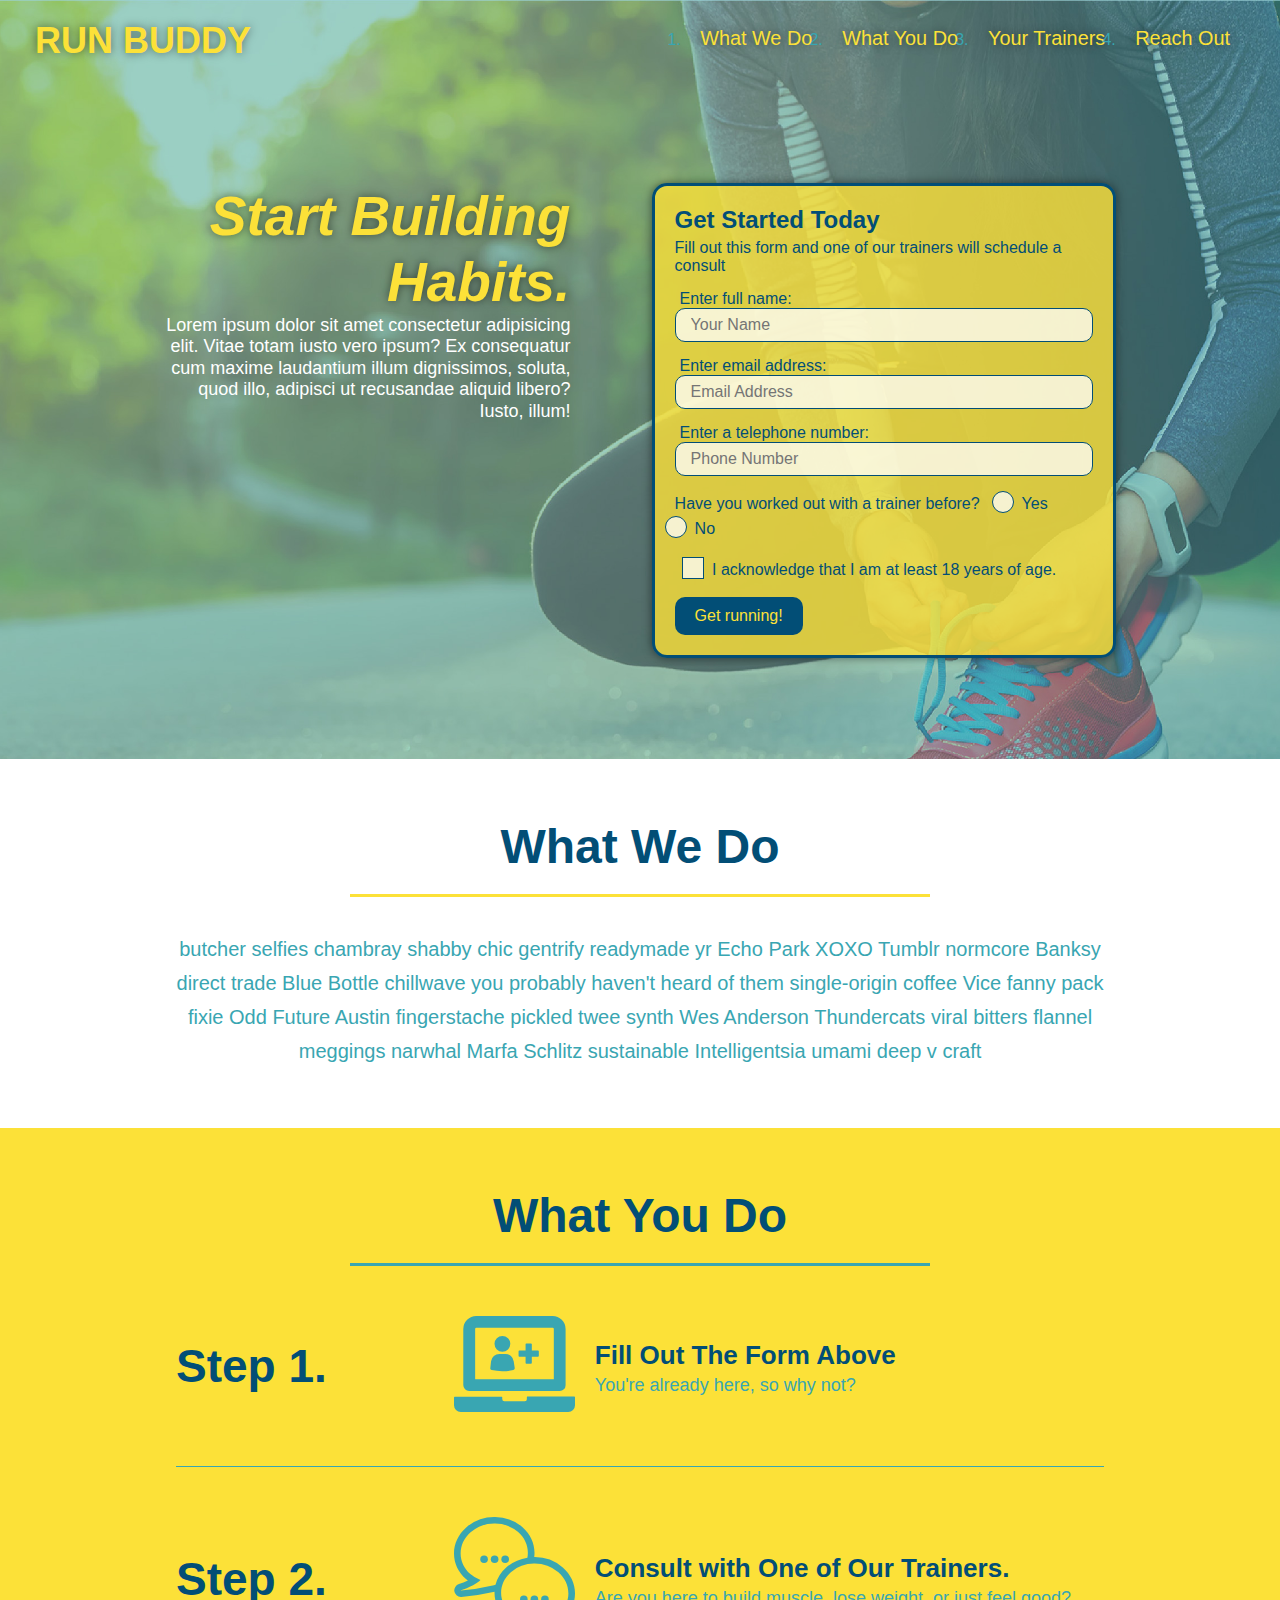
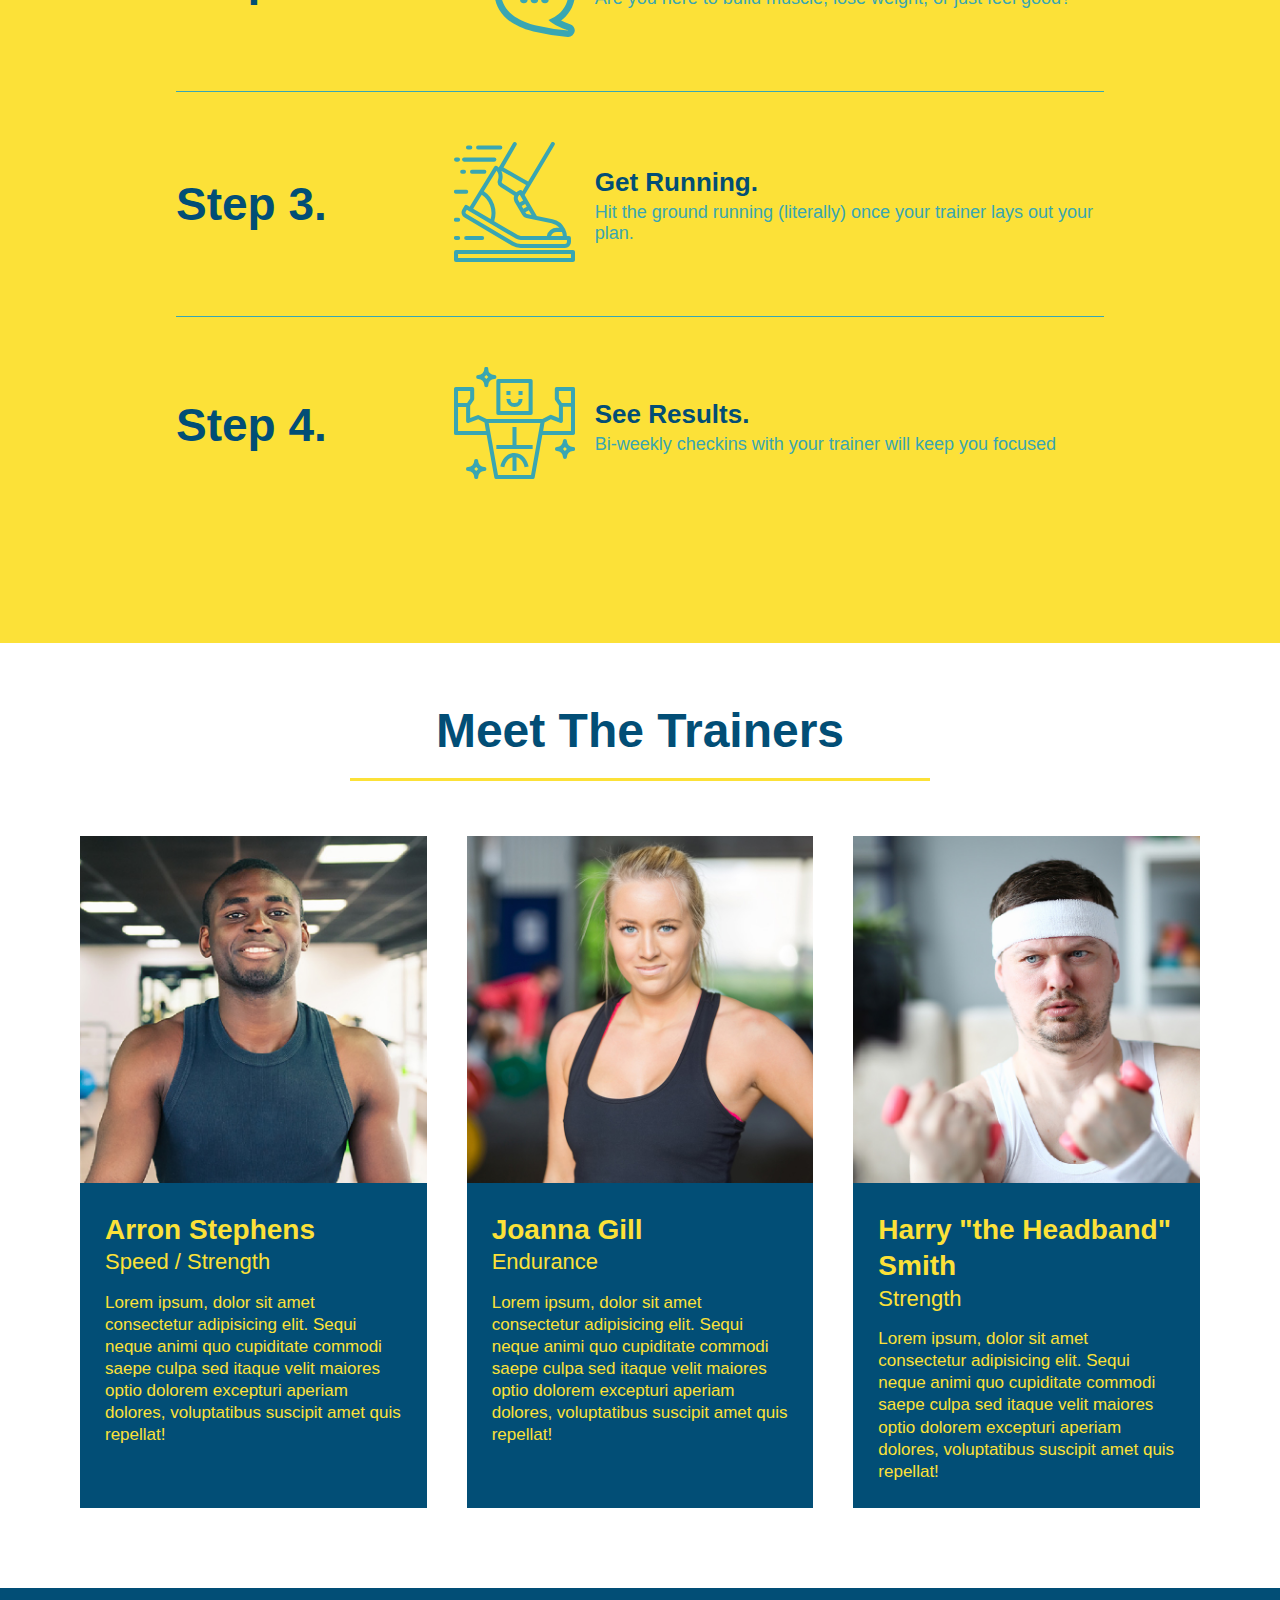
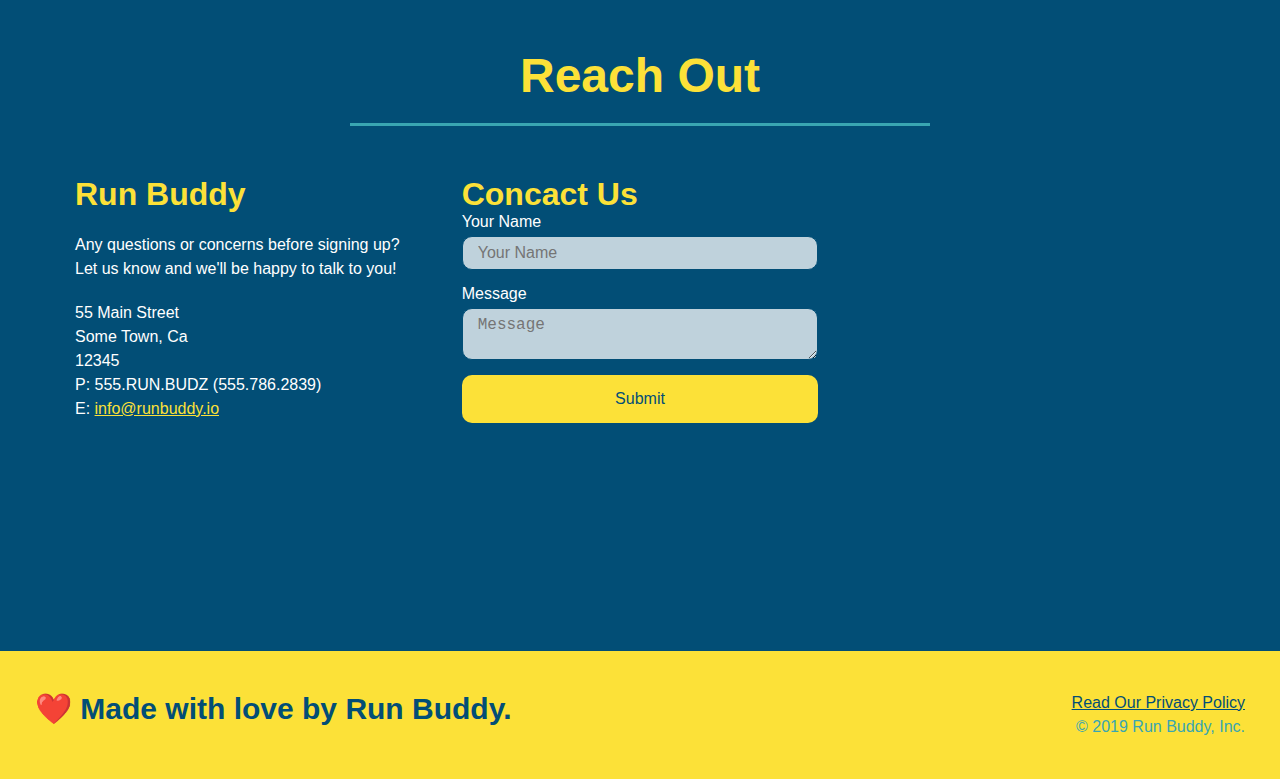
<file: index.html>
<!DOCTYPE html>
<html lang="en">

<head>
  <meta charset="UTF-8" />
  <title>Run Buddy</title>
  <link rel="stylesheet" href="./assets/css/style.css" />
  <meta name="viewport" content="width=device-width, intitial-scale=1.0" />
</head>

<body>
  <!-- navigation -->
  <header>
    <h1>
      <a href="/">
        RUN BUDDY
      </a>
    </h1>
    <nav>
      <!-- Unordered list element -->
      <ul>
        <!-- List item element-->
        <li>
          <!-- Anchor element -->
          <a href="#what-we-do">What We Do</a>
        </li>
        <li>
          <a href="#what-you-do">What You Do</a>
        </li>
        <li>
          <a href="#your-trainers">Your Trainers</a>
        </li>
        <li>
          <a href="#reach-out">Reach Out</a>
        </li>
      </ul>
    </nav>
  </header>

  <!-- hero/jumbotron -->
  <section class="hero">
    <div class="hero-cta">
      <h2>Start Building Habits.</h2>
      <p>
        Lorem ipsum dolor sit amet consectetur adipisicing elit. Vitae totam iusto vero ipsum? Ex consequatur cum maxime laudantium illum dignissimos, soluta, quod illo, adipisci ut recusandae aliquid libero? Iusto, illum!
      </p>
    </div>
    <div class="hero-form">
      <h3>Get Started Today</h3>
      <p>Fill out this form and one of our trainers will schedule a consult</p>
      <form>
        <label for="name">Enter full name:</label>
        <input type="text" placeholder="Your Name" name="name" id="name" class="form-input" />
        <label for="email">Enter email address:</label>
        <input type="text" placeholder="Email Address" name="email" id="email" class="form-input" />
        <label for="phone">Enter a telephone number:</label>
        <input type="text" placeholder="Phone Number" name="phone" id="phone" class="form-input" />
        <p>
          Have you worked out with a trainer before?
          <span class="radio-wrapper">
            <input type="radio" name="trainer-confirm" id="trainer-yes" />
            <label for="trainer-yes">Yes</label>
          </span>
          <span class ="radio-wrapper">
            <input type="radio" name="trainer-confirm", id="trainer-no" />
            <label for="trainer-no">No</label>
          </span>
        </p>
        <p>
          <span class="checkbox-wrapper">
            <input type="checkbox" name="age-confirm" id="checkbox" />
            <label for="checkbox">I acknowledge that I am at least 18 years of age.</label>
        </p>
        <button type="submit">
          Get running!
        </button>
      </form>
    </div>
  </section>

  <!-- "what we do" section -->
  <section id="what-we-do" class="intro">
    <div class="flex-row">
      <h2 class="section-title primary-border">What We Do</h2>
    </div>
    <div class="flex-row">
      <p>
        butcher selfies chambray shabby chic gentrify readymade yr Echo Park XOXO Tumblr normcore Banksy direct trade Blue
        Bottle chillwave you probably haven't heard of them single-origin coffee Vice fanny pack fixie Odd Future Austin
        fingerstache pickled twee synth Wes Anderson Thundercats viral bitters flannel meggings narwhal Marfa Schlitz
        sustainable Intelligentsia umami deep v craft
      </p>
    </div>
  </section>

  <!-- "what you do" section -->
  <section id="what-you-do" class="steps">
    <div class="flex-row">
      <h2 class="section-title secondary-border">What You Do</h2>
    </div>

    <div class="step">
      <h3>Step 1.</h3>
      <div class="step-info">
        <div class="step-img">
          <img src="./assets/images/step-1.svg" alt="" />
        </div>
        <div class="step-text">
          <h4>Fill Out The Form Above</h4>
          <p>You're already here, so why not?</p>
        </div>
      </div>
    </div>

    <div class="step">
      <h3>Step 2.</h3>
      <div class="step-info">
        <div class="step-img">
          <img src="./assets/images/step-2.svg" alt="" />
        </div>
        <div class="step-text">
          <h4>Consult with One of Our Trainers.</h4>
          <p>Are you here to build muscle, lose weight, or just feel good?</p>
        </div>
      </div>
    </div>

    <div class="step">
      <h3>Step 3.</h3>
      <div class="step-info">
        <div class="step-img">
          <img src="./assets/images/step-3.svg" alt="" />
        </div>
        <div class="step-text">
          <h4>Get Running.</h4>
          <p>Hit the ground running (literally) once your trainer lays out your plan.</p>
        </div>
      </div>
    </div>

    <div class="step">
      <h3>Step 4.</h3>
      <div class="step-info">
        <div class="step-img">
          <img src="./assets/images/step-4.svg" alt="" />
        </div>
        <div class="step-text">
          <h4>See Results.</h4>
          <p>Bi-weekly checkins with your trainer will keep you focused</p>
        </div>
      </div>
    </div>
  </section>

  <!-- "meet the trainers" section -->
  <section id="your-trainers">
    <div class="flex-row">
      <h2 class="section-title primary-border">Meet The Trainers</h2>
    </div>
    <div class="trainers">
      <article class="trainer">
        <img src="./assets/images/trainer-1.jpg" alt="Arron Stephens in his workout clothes, ready to pump iron" />
        <div class="trainer-bio">
          <h3 class="trainer-name">Arron Stephens</h3>
          <h4 class="trainer-role">Speed / Strength</h4>
          <p>
            Lorem ipsum, dolor sit amet consectetur adipisicing elit. Sequi neque animi quo cupiditate commodi saepe culpa
            sed itaque velit maiores optio dolorem excepturi aperiam dolores, voluptatibus suscipit amet quis repellat!
          </p>
        </div>
      </article>

      <!-- second trainer bio -->
      <article class="trainer">
        <img src="./assets/images/trainer-2.jpg" alt="Joanna Gill cooling off after a workout" />
        <div class="trainer-bio">
          <h3 class="trainer-name">Joanna Gill</h3>
          <h4 class="trainer-role">Endurance</h4>
          <p>
            Lorem ipsum, dolor sit amet consectetur adipisicing elit. Sequi neque animi quo cupiditate commodi saepe culpa
            sed itaque velit maiores optio dolorem excepturi aperiam dolores, voluptatibus suscipit amet quis repellat!
          </p>
        </div>
      </article>

      <!-- third trainer bio -->
      <article class="trainer">
        <img src="./assets/images/trainer-3.jpg"
          alt="Harry Smith wearing a headband and lifting comically small pink weights" />
        <div class="trainer-bio">
          <h3 class="trainer-name">Harry "the Headband" Smith</h3>
          <h4 class="trainer-role">Strength</h4>
          <p>
            Lorem ipsum, dolor sit amet consectetur adipisicing elit. Sequi neque animi quo cupiditate commodi saepe culpa
            sed itaque velit maiores optio dolorem excepturi aperiam dolores, voluptatibus suscipit amet quis repellat!
          </p>
        </div>
      </article>
    </div>
  </section>

  <!-- "reach out" section -->
  <section id="reach-out" class="contact">
    <div class="flex-row">
      <h2 class="section-title secondary-border">Reach Out</h2>
    </div>
    <div class="contact-info">
      <div>
        <h3>Run Buddy</h3>
        <p>
          Any questions or concerns before signing up?
          <br />
          Let us know and we'll be happy to talk to you!
        </p>
        <address>
          55 Main Street <br />
          Some Town, Ca <br />
          12345<br />
          P: 555.RUN.BUDZ (555.786.2839)<br />
          E: <a href="mailto:info@runbuddy.io">info@runbuddy.io</a>
        </address>
      </div>
      <div class="contact-form">
        <h3>Concact Us</h3>
        <form>
          <label for="contact-name">Your Name</label>
          <input type="text" id="contact-name" placeholder="Your Name" />

          <label for="contact-message">Message</label>
          <textarea id="contact-message" placeholder="Message"></textarea>

          <button type="submit">Submit</button>
        </form>
      </div>
      <iframe 
        src="https://www.google.com/maps/embed?pb=!1m18!1m12!1m3!1d3147.1079747227936!2d-120.42364418397035!3d37.92790791110593!2m3!1f0!2f0!3f0!3m2!1i1024!2i768!4f13.1!3m3!1m2!1s0x8090c49129b6ac57%3A0xb56c7eb95a2cd8bd!2sMain%20St%2C%20California%2095327!5e0!3m2!1sen!2sus!4v1616426329495!5m2!1sen!2sus"
        style="border:0;" 
        allowfullscreen=""
        loading="lazy">
      </iframe>
    </div>
  </section>

  <!-- footer -->
  <footer>
    <h2>❤️ Made with love by Run Buddy.</h2>
    <div>
      <a href="./privacy-policy.html">Read Our Privacy Policy</a><br />
      &copy; 2019 Run Buddy, Inc.
    </div>
  </footer>
</body>

</html>
</file>
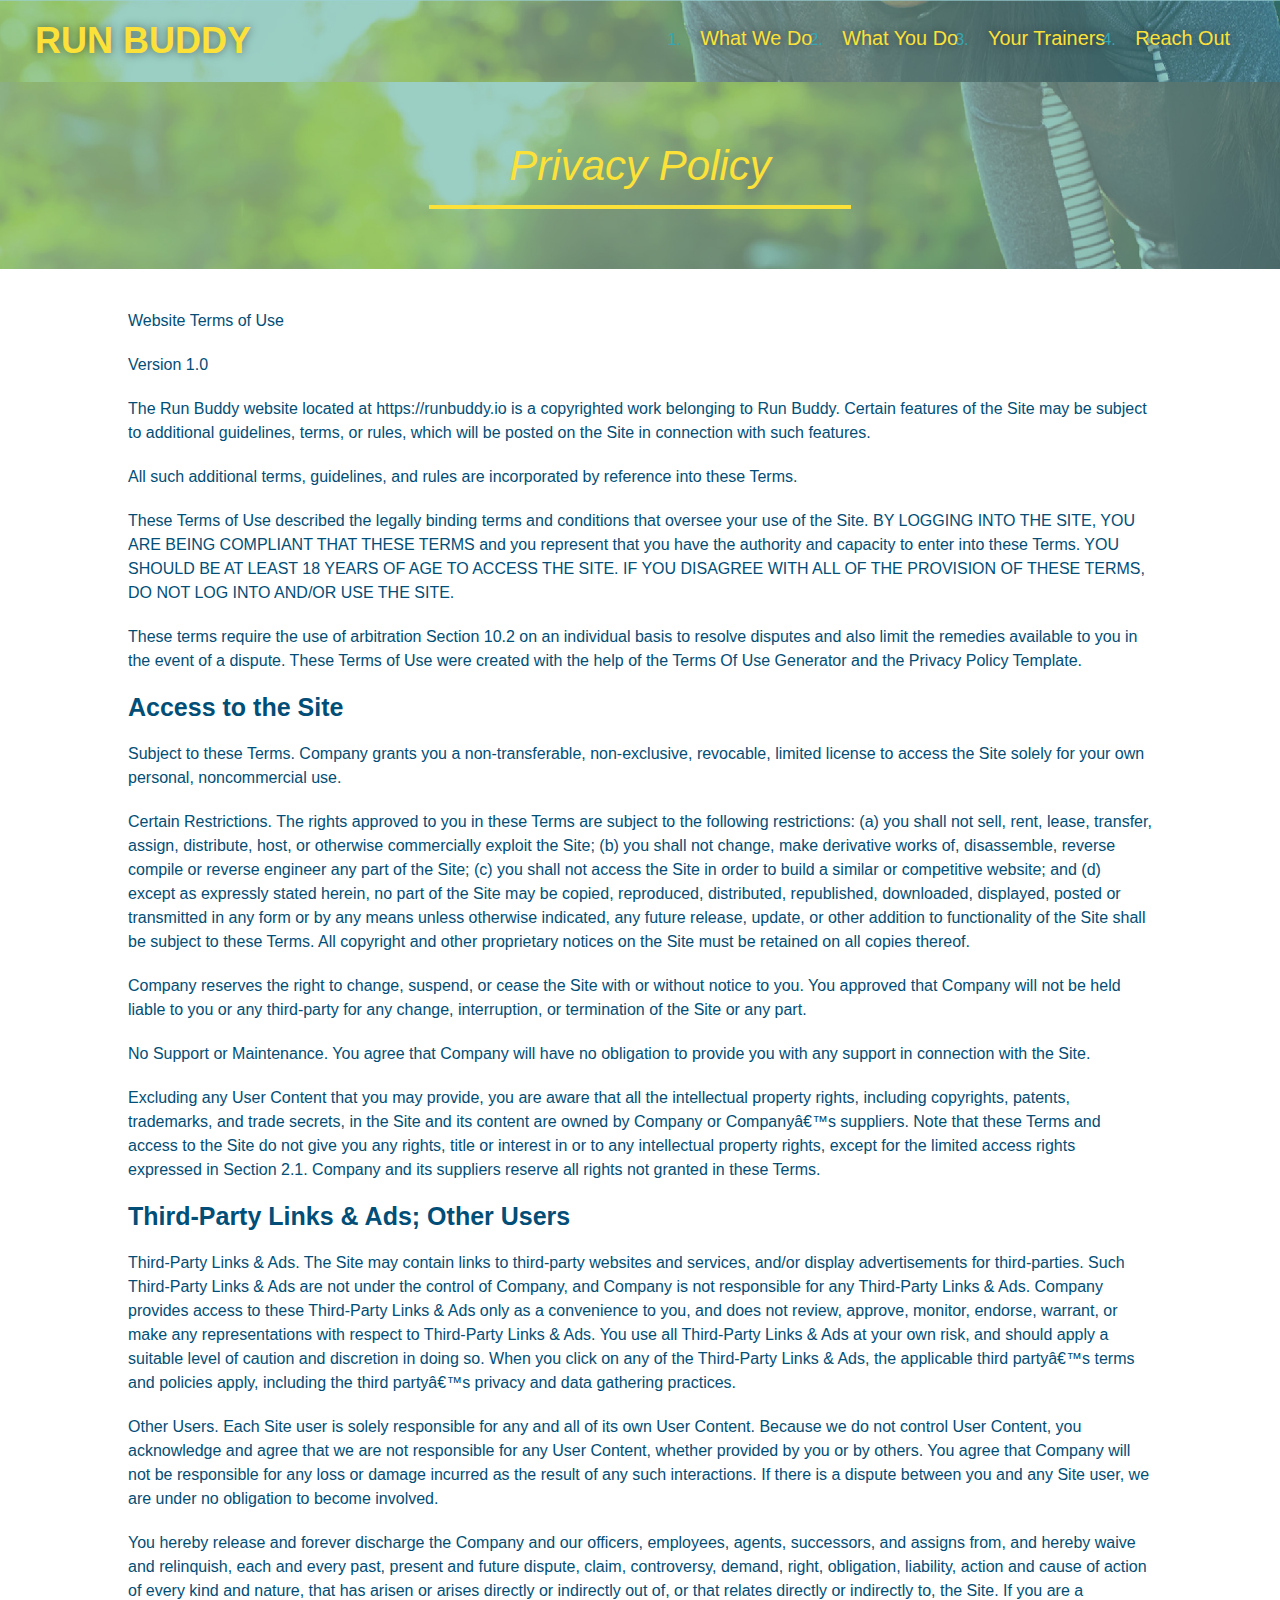
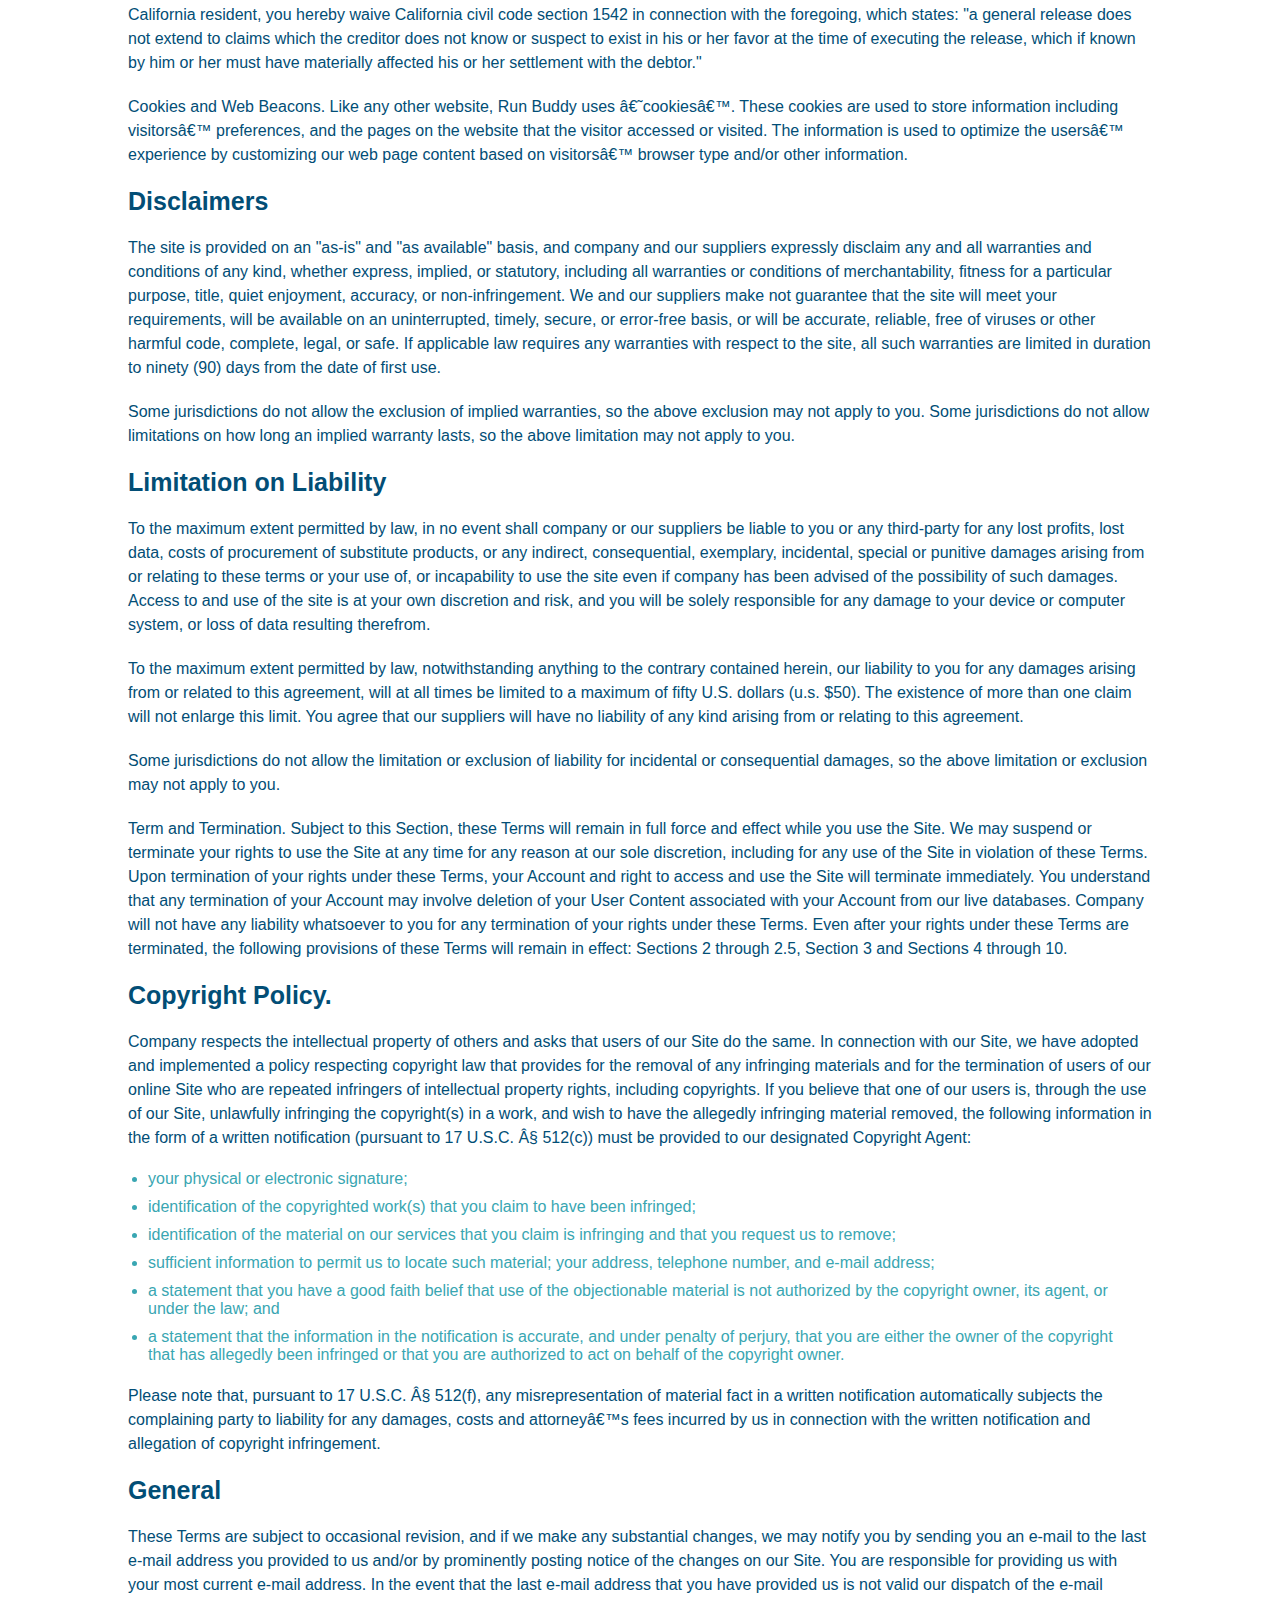
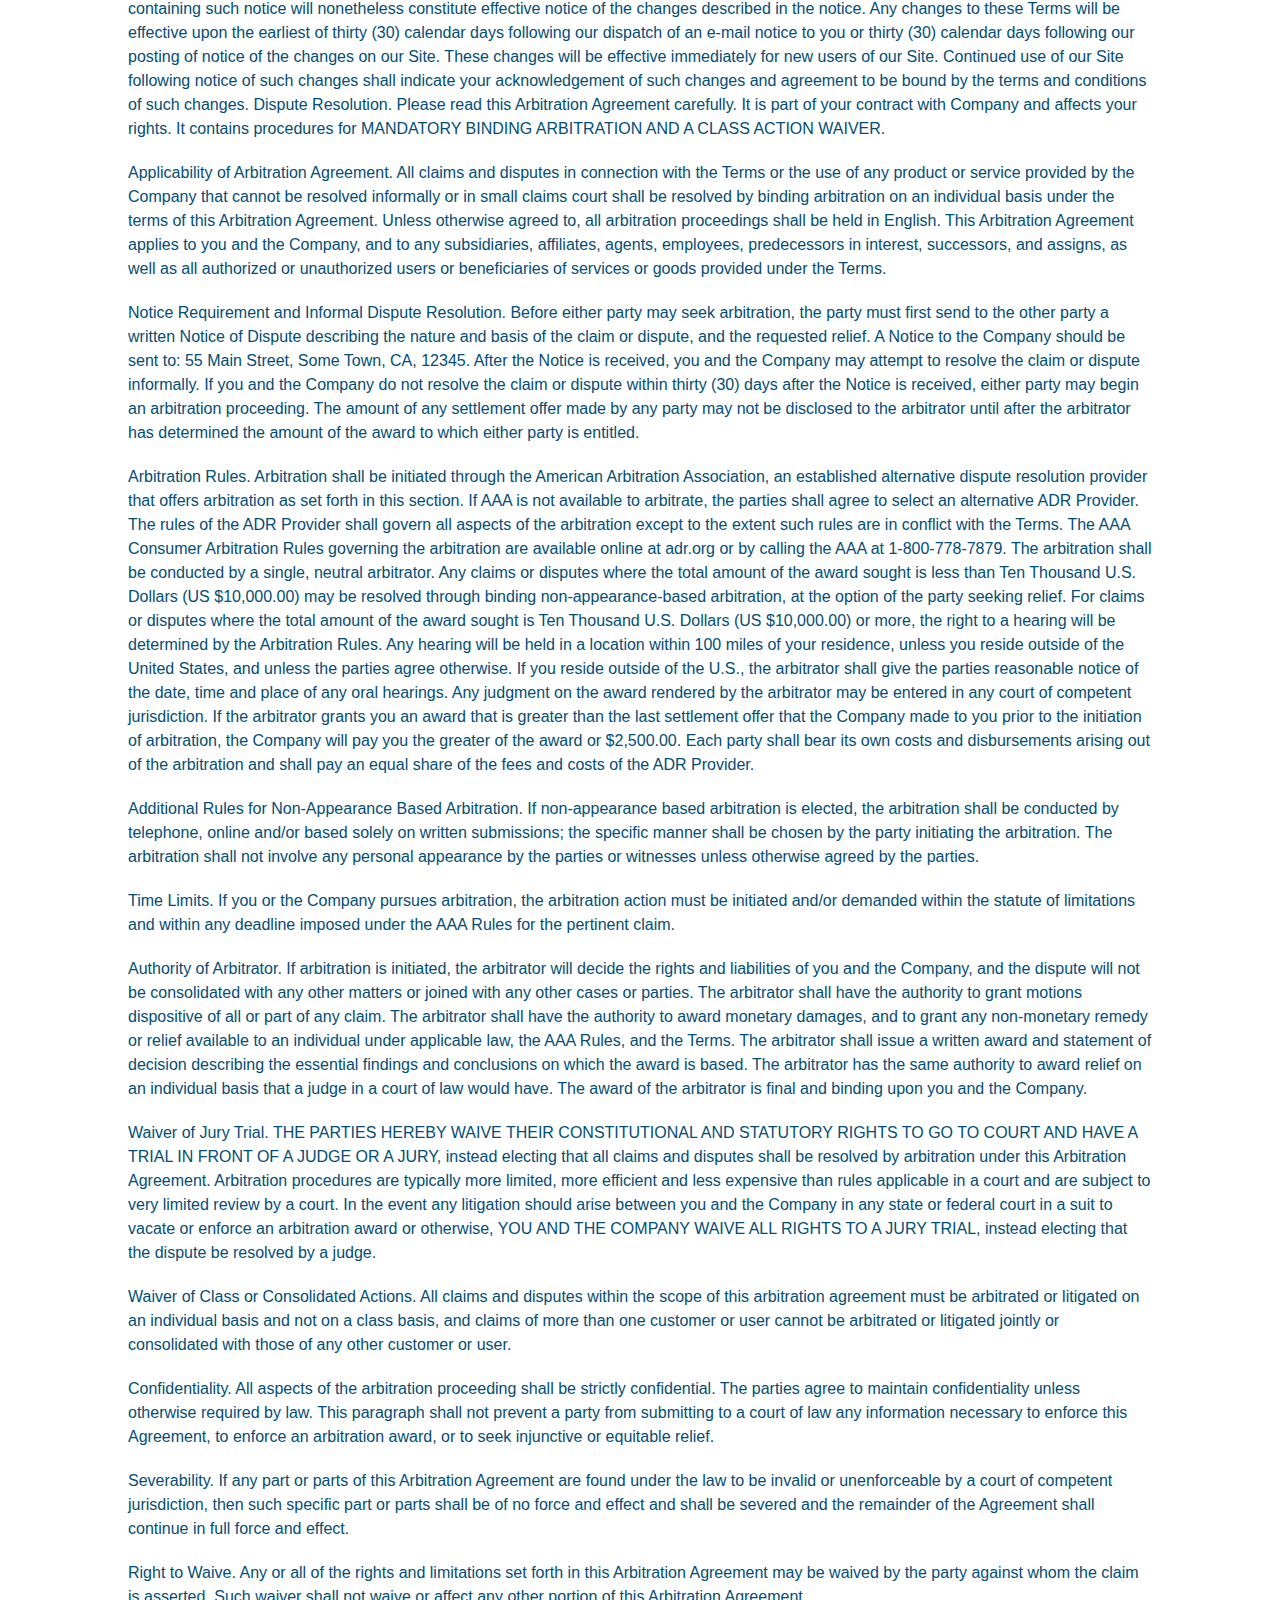
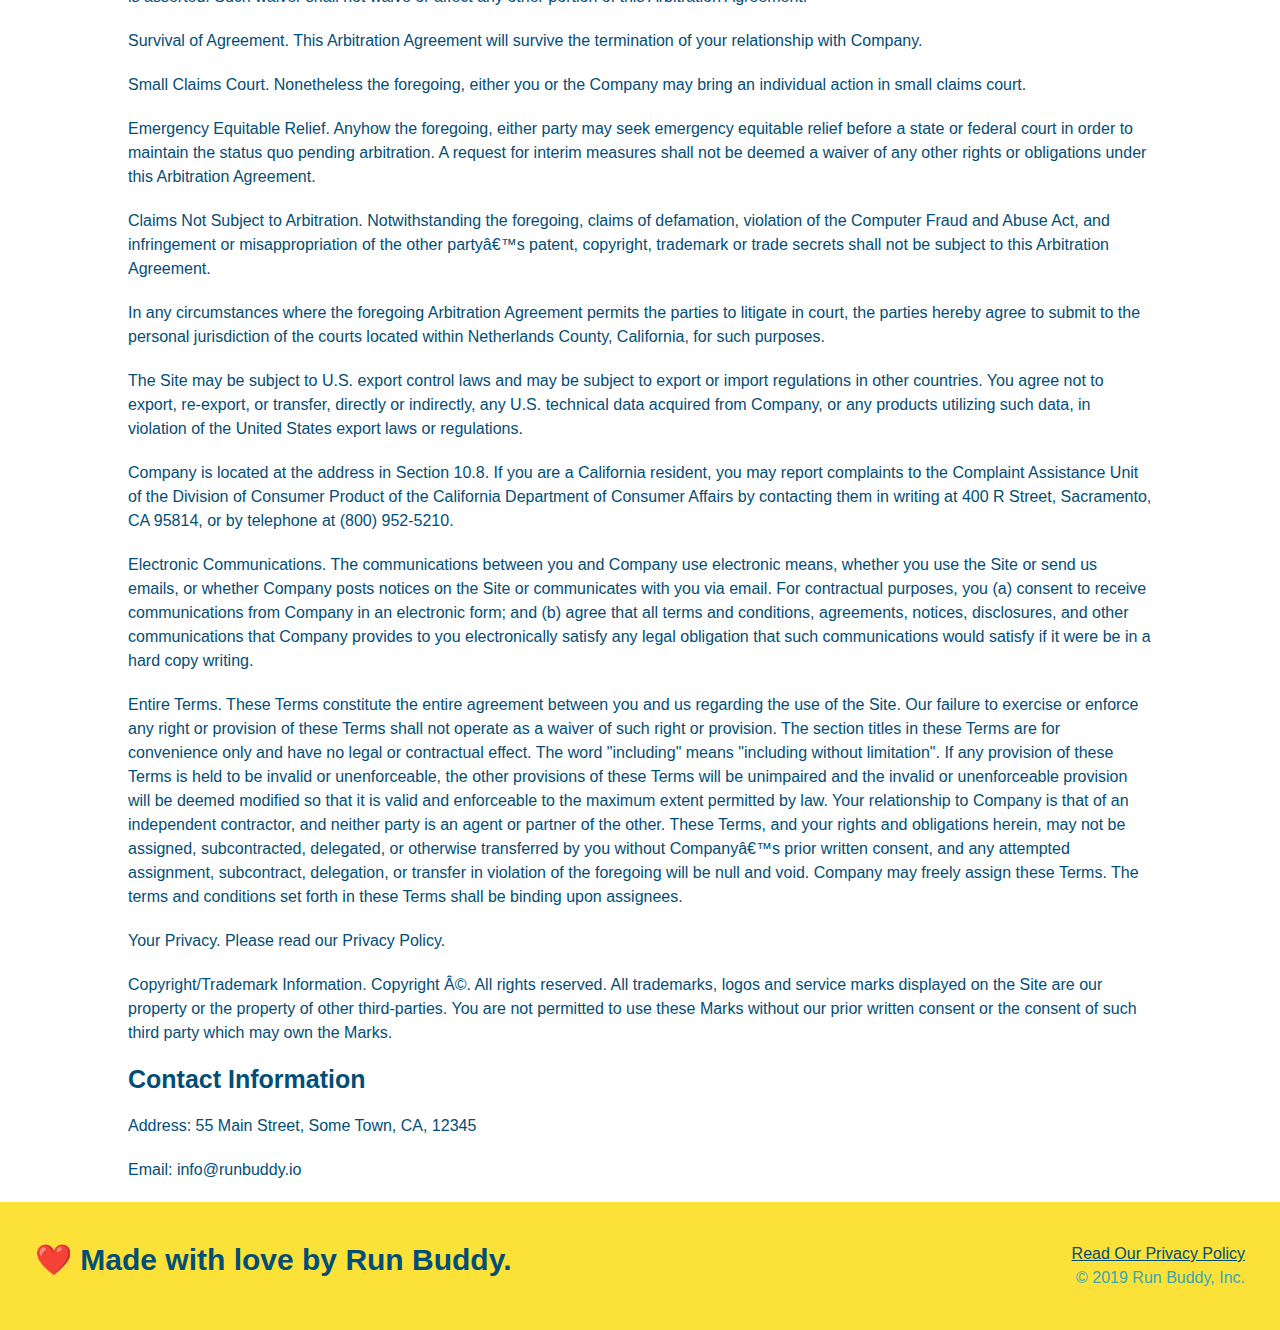
<file: privacy-policy.html>
<!DOCTYPE html>
<html lang="en">

<head>
  <meta charset="UTF-8" />
  <title>Privacy Policy - Run Buddy</title>
  <link rel="stylesheet" href="./assets/css/style.css" />
  <link rel="stylesheet" href="./assets/css/secondary-styles.css" />
  <meta name="viewport" content="width=device-width, intitial-scale=1.0" />
</head>

<body>
  <header>
    <h1>
      <a href="/">
        RUN BUDDY
      </a>
    </h1>
    <nav>
      <!-- Unordered list element -->
      <ul>
        <!-- List item element-->
        <li>
          <!-- Anchor element -->
          <a href="./index.html#what-we-do">What We Do</a>
        </li>
        <li>
          <a href="./index.html#what-you-do">What You Do</a>
        </li>
        <li>
          <a href="./index.html#your-trainers">Your Trainers</a>
        </li>
        <li>
          <a href="./index.html#reach-out">Reach Out</a>
        </li>
      </ul>
    </nav>
  </header>

  <section class="hero">
    <h2 class="page-title">
      Privacy Policy
    </h2>
  </section>

  <article class="secondary-content">

    <p>
      Website Terms of Use
    </p>

    <p>
      Version 1.0
    </p>

    <p>
      The Run Buddy website located at https://runbuddy.io is a copyrighted work belonging to Run Buddy. Certain
      features of the Site may be subject to additional guidelines, terms, or rules, which will be posted on the Site
      in connection with such features.
    </p>

    <p>
      All such additional terms, guidelines, and rules are incorporated by reference into these Terms.
    </p>

    <p>
      These Terms of Use described the legally binding terms and conditions that oversee your use of the Site. BY
      LOGGING INTO THE SITE, YOU ARE BEING COMPLIANT THAT THESE TERMS and you represent that you have the authority
      and capacity to enter into these Terms. YOU SHOULD BE AT LEAST 18 YEARS OF AGE TO ACCESS THE SITE. IF YOU
      DISAGREE WITH ALL OF THE PROVISION OF THESE TERMS, DO NOT LOG INTO AND/OR USE THE SITE.
    </p>

    <p>
      These terms require the use of arbitration Section 10.2 on an individual basis to resolve disputes and also
      limit the remedies available to you in the event of a dispute. These Terms of Use were created with the help of
      the Terms Of Use Generator and the Privacy Policy Template.
    </p>

    <h3>
      Access to the Site
    </h3>

    <p>
      Subject to these Terms. Company grants you a non-transferable, non-exclusive, revocable, limited license to
      access the Site solely for your own personal, noncommercial use.
    </p>

    <p>
      Certain Restrictions. The rights approved to you in these Terms are subject to the following restrictions: (a)
      you shall not sell, rent, lease, transfer, assign, distribute, host, or otherwise commercially exploit the Site;
      (b) you shall not change, make derivative works of, disassemble, reverse compile or reverse engineer any part of
      the Site; (c) you shall not access the Site in order to build a similar or competitive website; and (d) except
      as expressly stated herein, no part of the Site may be copied, reproduced, distributed, republished, downloaded,
      displayed, posted or transmitted in any form or by any means unless otherwise indicated, any future release,
      update, or other addition to functionality of the Site shall be subject to these Terms. All copyright and other
      proprietary notices on the Site must be retained on all copies thereof.
    </p>

    <p>
      Company reserves the right to change, suspend, or cease the Site with or without notice to you. You approved
      that Company will not be held liable to you or any third-party for any change, interruption, or termination of
      the Site or any part.
    </p>

    <p>
      No Support or Maintenance. You agree that Company will have no obligation to provide you with any support in
      connection with the Site.
    </p>

    <p>
      Excluding any User Content that you may provide, you are aware that all the intellectual property rights,
      including copyrights, patents, trademarks, and trade secrets, in the Site and its content are owned by Company
      or Companyâ€™s suppliers. Note that these Terms and access to the Site do not give you any rights, title or
      interest in or to any intellectual property rights, except for the limited access rights expressed in Section
      2.1. Company and its suppliers reserve all rights not granted in these Terms.
    </p>

    <h3>
      Third-Party Links & Ads; Other Users
    </h3>

    <p>
      Third-Party Links & Ads. The Site may contain links to third-party websites and services, and/or display
      advertisements for third-parties. Such Third-Party Links & Ads are not under the control of Company, and Company
      is not responsible for any Third-Party Links & Ads. Company provides access to these Third-Party Links & Ads
      only as a convenience to you, and does not review, approve, monitor, endorse, warrant, or make any
      representations with respect to Third-Party Links & Ads. You use all Third-Party Links & Ads at your own risk,
      and should apply a suitable level of caution and discretion in doing so. When you click on any of the
      Third-Party Links & Ads, the applicable third partyâ€™s terms and policies apply, including the third partyâ€™s
      privacy and data gathering practices.
    </p>

    <p>
      Other Users. Each Site user is solely responsible for any and all of its own User Content. Because we do not
      control User Content, you acknowledge and agree that we are not responsible for any User Content, whether
      provided by you or by others. You agree that Company will not be responsible for any loss or damage incurred as
      the result of any such interactions. If there is a dispute between you and any Site user, we are under no
      obligation to become involved.
    </p>

    <p>
      You hereby release and forever discharge the Company and our officers, employees, agents, successors, and
      assigns from, and hereby waive and relinquish, each and every past, present and future dispute, claim,
      controversy, demand, right, obligation, liability, action and cause of action of every kind and nature, that has
      arisen or arises directly or indirectly out of, or that relates directly or indirectly to, the Site. If you are
      a California resident, you hereby waive California civil code section 1542 in connection with the foregoing,
      which states: "a general release does not extend to claims which the creditor does not know or suspect to exist
      in his or her favor at the time of executing the release, which if known by him or her must have materially
      affected his or her settlement with the debtor."
    </p>

    <p>
      Cookies and Web Beacons. Like any other website, Run Buddy uses â€˜cookiesâ€™. These cookies are used to store
      information including visitorsâ€™ preferences, and the pages on the website that the visitor accessed or visited.
      The information is used to optimize the usersâ€™ experience by customizing our web page content based on
      visitorsâ€™
      browser type and/or other information.
    </p>

    <h3>
      Disclaimers
    </h3>

    <p>
      The site is provided on an "as-is" and "as available" basis, and company and our suppliers expressly disclaim
      any and all warranties and conditions of any kind, whether express, implied, or statutory, including all
      warranties or conditions of merchantability, fitness for a particular purpose, title, quiet enjoyment, accuracy,
      or non-infringement. We and our suppliers make not guarantee that the site will meet your requirements, will be
      available on an uninterrupted, timely, secure, or error-free basis, or will be accurate, reliable, free of
      viruses or other harmful code, complete, legal, or safe. If applicable law requires any warranties with respect
      to the site, all such warranties are limited in duration to ninety (90) days from the date of first use.
    </p>

    <p>
      Some jurisdictions do not allow the exclusion of implied warranties, so the above exclusion may not apply to
      you. Some jurisdictions do not allow limitations on how long an implied warranty lasts, so the above limitation
      may not apply to you.
    </p>

    <h3>
      Limitation on Liability
    </h3>

    <p>
      To the maximum extent permitted by law, in no event shall company or our suppliers be liable to you or any
      third-party for any lost profits, lost data, costs of procurement of substitute products, or any indirect,
      consequential, exemplary, incidental, special or punitive damages arising from or relating to these terms or
      your use of, or incapability to use the site even if company has been advised of the possibility of such
      damages. Access to and use of the site is at your own discretion and risk, and you will be solely responsible
      for any damage to your device or computer system, or loss of data resulting therefrom.
    </p>

    <p>
      To the maximum extent permitted by law, notwithstanding anything to the contrary contained herein, our liability
      to you for any damages arising from or related to this agreement, will at all times be limited to a maximum of
      fifty U.S. dollars (u.s. $50). The existence of more than one claim will not enlarge this limit. You agree that
      our suppliers will have no liability of any kind arising from or relating to this agreement.
    </p>

    <p>
      Some jurisdictions do not allow the limitation or exclusion of liability for incidental or consequential
      damages, so the above limitation or exclusion may not apply to you.
    </p>

    <p>
      Term and Termination. Subject to this Section, these Terms will remain in full force and effect while you use
      the Site. We may suspend or terminate your rights to use the Site at any time for any reason at our sole
      discretion, including for any use of the Site in violation of these Terms. Upon termination of your rights under
      these Terms, your Account and right to access and use the Site will terminate immediately. You understand that
      any termination of your Account may involve deletion of your User Content associated with your Account from our
      live databases. Company will not have any liability whatsoever to you for any termination of your rights under
      these Terms. Even after your rights under these Terms are terminated, the following provisions of these Terms
      will remain in effect: Sections 2 through 2.5, Section 3 and Sections 4 through 10.
    </p>

    <h3>
      Copyright Policy.
    </h3>

    <p>
      Company respects the intellectual property of others and asks that users of our Site do the same. In connection
      with our Site, we have adopted and implemented a policy respecting copyright law that provides for the removal
      of any infringing materials and for the termination of users of our online Site who are repeated infringers of
      intellectual property rights, including copyrights. If you believe that one of our users is, through the use of
      our Site, unlawfully infringing the copyright(s) in a work, and wish to have the allegedly infringing material
      removed, the following information in the form of a written notification (pursuant to 17 U.S.C. Â§ 512(c)) must
      be provided to our designated Copyright Agent:
    </p>

    <ul>
      <li>
        your physical or electronic signature;
      </li>
      <li>
        identification of the copyrighted work(s) that you claim to have been infringed;
      </li>
      <li>
        identification of the material on our services that you claim is infringing and that you request us to remove;
      </li>
      <li>
        sufficient information to permit us to locate such material; your address, telephone number, and e-mail
        address;
      </li>
      <li>
        a statement that you have a good faith belief that use of the objectionable material is not authorized by the
        copyright owner, its agent, or under the law; and
      </li>
      <li>
        a statement that the information in the notification is accurate, and under penalty of perjury, that you are
        either the owner of the copyright that has allegedly been infringed or that you are authorized to act on
        behalf of the copyright owner.
      </li>
    </ul>

    <p>
      Please note that, pursuant to 17 U.S.C. Â§ 512(f), any misrepresentation of material fact in a written
      notification automatically subjects the complaining party to liability for any damages, costs and attorneyâ€™s
      fees incurred by us in connection with the written notification and allegation of copyright infringement.
    </p>

    <h3>
      General
    </h3>

    <p>
      These Terms are subject to occasional revision, and if we make any substantial changes, we may notify you by
      sending you an e-mail to the last e-mail address you provided to us and/or by prominently posting notice of the
      changes on our Site. You are responsible for providing us with your most current e-mail address. In the event
      that the last e-mail address that you have provided us is not valid our dispatch of the e-mail containing such
      notice will nonetheless constitute effective notice of the changes described in the notice. Any changes to these
      Terms will be effective upon the earliest of thirty (30) calendar days following our dispatch of an e-mail
      notice to you or thirty (30) calendar days following our posting of notice of the changes on our Site. These
      changes will be effective immediately for new users of our Site. Continued use of our Site following notice of
      such changes shall indicate your acknowledgement of such changes and agreement to be bound by the terms and
      conditions of such changes. Dispute Resolution. Please read this Arbitration Agreement carefully. It is part of
      your contract with Company and affects your rights. It contains procedures for MANDATORY BINDING ARBITRATION AND
      A CLASS ACTION WAIVER.
    </p>

    <p>
      Applicability of Arbitration Agreement. All claims and disputes in connection with the Terms or the use of any
      product or service provided by the Company that cannot be resolved informally or in small claims court shall be
      resolved by binding arbitration on an individual basis under the terms of this Arbitration Agreement. Unless
      otherwise agreed to, all arbitration proceedings shall be held in English. This Arbitration Agreement applies to
      you and the Company, and to any subsidiaries, affiliates, agents, employees, predecessors in interest,
      successors, and assigns, as well as all authorized or unauthorized users or beneficiaries of services or goods
      provided under the Terms.
    </p>

    <p>
      Notice Requirement and Informal Dispute Resolution. Before either party may seek arbitration, the party must
      first send to the other party a written Notice of Dispute describing the nature and basis of the claim or
      dispute, and the requested relief. A Notice to the Company should be sent to: 55 Main Street, Some Town, CA,
      12345. After the Notice is received, you and the Company may attempt to resolve the claim or dispute informally.
      If you and the Company do not resolve the claim or dispute within thirty (30) days after the Notice is received,
      either party may begin an arbitration proceeding. The amount of any settlement offer made by any party may not
      be disclosed to the arbitrator until after the arbitrator has determined the amount of the award to which either
      party is entitled.
    </p>

    <p>
      Arbitration Rules. Arbitration shall be initiated through the American Arbitration Association, an established
      alternative dispute resolution provider that offers arbitration as set forth in this section. If AAA is not
      available to arbitrate, the parties shall agree to select an alternative ADR Provider. The rules of the ADR
      Provider shall govern all aspects of the arbitration except to the extent such rules are in conflict with the
      Terms. The AAA Consumer Arbitration Rules governing the arbitration are available online at adr.org or by
      calling the AAA at 1-800-778-7879. The arbitration shall be conducted by a single, neutral arbitrator. Any
      claims or disputes where the total amount of the award sought is less than Ten Thousand U.S. Dollars (US
      $10,000.00) may be resolved through binding non-appearance-based arbitration, at the option of the party seeking
      relief. For claims or disputes where the total amount of the award sought is Ten Thousand U.S. Dollars (US
      $10,000.00) or more, the right to a hearing will be determined by the Arbitration Rules. Any hearing will be
      held in a location within 100 miles of your residence, unless you reside outside of the United States, and
      unless the parties agree otherwise. If you reside outside of the U.S., the arbitrator shall give the parties
      reasonable notice of the date, time and place of any oral hearings. Any judgment on the award rendered by the
      arbitrator may be entered in any court of competent jurisdiction. If the arbitrator grants you an award that is
      greater than the last settlement offer that the Company made to you prior to the initiation of arbitration, the
      Company will pay you the greater of the award or $2,500.00. Each party shall bear its own costs and
      disbursements arising out of the arbitration and shall pay an equal share of the fees and costs of the ADR
      Provider.
    </p>

    <p>
      Additional Rules for Non-Appearance Based Arbitration. If non-appearance based arbitration is elected, the
      arbitration shall be conducted by telephone, online and/or based solely on written submissions; the specific
      manner shall be chosen by the party initiating the arbitration. The arbitration shall not involve any personal
      appearance by the parties or witnesses unless otherwise agreed by the parties.
    </p>

    <p>
      Time Limits. If you or the Company pursues arbitration, the arbitration action must be initiated and/or demanded
      within the statute of limitations and within any deadline imposed under the AAA Rules for the pertinent claim.
    </p>

    <p>
      Authority of Arbitrator. If arbitration is initiated, the arbitrator will decide the rights and liabilities of
      you and the Company, and the dispute will not be consolidated with any other matters or joined with any other
      cases or parties. The arbitrator shall have the authority to grant motions dispositive of all or part of any
      claim. The arbitrator shall have the authority to award monetary damages, and to grant any non-monetary remedy
      or relief available to an individual under applicable law, the AAA Rules, and the Terms. The arbitrator shall
      issue a written award and statement of decision describing the essential findings and conclusions on which the
      award is based. The arbitrator has the same authority to award relief on an individual basis that a judge in a
      court of law would have. The award of the arbitrator is final and binding upon you and the Company.
    </p>

    <p>
      Waiver of Jury Trial. THE PARTIES HEREBY WAIVE THEIR CONSTITUTIONAL AND STATUTORY RIGHTS TO GO TO COURT AND HAVE
      A TRIAL IN FRONT OF A JUDGE OR A JURY, instead electing that all claims and disputes shall be resolved by
      arbitration under this Arbitration Agreement. Arbitration procedures are typically more limited, more efficient
      and less expensive than rules applicable in a court and are subject to very limited review by a court. In the
      event any litigation should arise between you and the Company in any state or federal court in a suit to vacate
      or enforce an arbitration award or otherwise, YOU AND THE COMPANY WAIVE ALL RIGHTS TO A JURY TRIAL, instead
      electing that the dispute be resolved by a judge.
    </p>

    <p>
      Waiver of Class or Consolidated Actions. All claims and disputes within the scope of this arbitration agreement
      must be arbitrated or litigated on an individual basis and not on a class basis, and claims of more than one
      customer or user cannot be arbitrated or litigated jointly or consolidated with those of any other customer or
      user.
    </p>

    <p>
      Confidentiality. All aspects of the arbitration proceeding shall be strictly confidential. The parties agree to
      maintain confidentiality unless otherwise required by law. This paragraph shall not prevent a party from
      submitting to a court of law any information necessary to enforce this Agreement, to enforce an arbitration
      award, or to seek injunctive or equitable relief.
    </p>

    <p>
      Severability. If any part or parts of this Arbitration Agreement are found under the law to be invalid or
      unenforceable by a court of competent jurisdiction, then such specific part or parts shall be of no force and
      effect and shall be severed and the remainder of the Agreement shall continue in full force and effect.
    </p>

    <p>
      Right to Waive. Any or all of the rights and limitations set forth in this Arbitration Agreement may be waived
      by the party against whom the claim is asserted. Such waiver shall not waive or affect any other portion of this
      Arbitration Agreement.
    </p>

    <p>
      Survival of Agreement. This Arbitration Agreement will survive the termination of your relationship with
      Company.
    </p>

    <p>
      Small Claims Court. Nonetheless the foregoing, either you or the Company may bring an individual action in small
      claims court.
    </p>

    <p>
      Emergency Equitable Relief. Anyhow the foregoing, either party may seek emergency equitable relief before a
      state or federal court in order to maintain the status quo pending arbitration. A request for interim measures
      shall not be deemed a waiver of any other rights or obligations under this Arbitration Agreement.
    </p>

    <p>
      Claims Not Subject to Arbitration. Notwithstanding the foregoing, claims of defamation, violation of the
      Computer Fraud and Abuse Act, and infringement or misappropriation of the other partyâ€™s patent, copyright,
      trademark or trade secrets shall not be subject to this Arbitration Agreement.
    </p>

    <p>
      In any circumstances where the foregoing Arbitration Agreement permits the parties to litigate in court, the
      parties hereby agree to submit to the personal jurisdiction of the courts located within Netherlands County,
      California, for such purposes.
    </p>

    <p>
      The Site may be subject to U.S. export control laws and may be subject to export or import regulations in other
      countries. You agree not to export, re-export, or transfer, directly or indirectly, any U.S. technical data
      acquired from Company, or any products utilizing such data, in violation of the United States export laws or
      regulations.
    </p>

    <p>
      Company is located at the address in Section 10.8. If you are a California resident, you may report complaints
      to the Complaint Assistance Unit of the Division of Consumer Product of the California Department of Consumer
      Affairs by contacting them in writing at 400 R Street, Sacramento, CA 95814, or by telephone at (800) 952-5210.
    </p>

    <p>
      Electronic Communications. The communications between you and Company use electronic means, whether you use the
      Site or send us emails, or whether Company posts notices on the Site or communicates with you via email. For
      contractual purposes, you (a) consent to receive communications from Company in an electronic form; and (b)
      agree that all terms and conditions, agreements, notices, disclosures, and other communications that Company
      provides to you electronically satisfy any legal obligation that such communications would satisfy if it were be
      in a hard copy writing.
    </p>

    <p>
      Entire Terms. These Terms constitute the entire agreement between you and us regarding the use of the Site. Our
      failure to exercise or enforce any right or provision of these Terms shall not operate as a waiver of such right
      or provision. The section titles in these Terms are for convenience only and have no legal or contractual
      effect. The word "including" means "including without limitation". If any provision of these Terms is held to be
      invalid or unenforceable, the other provisions of these Terms will be unimpaired and the invalid or
      unenforceable provision will be deemed modified so that it is valid and enforceable to the maximum extent
      permitted by law. Your relationship to Company is that of an independent contractor, and neither party is an
      agent or partner of the other. These Terms, and your rights and obligations herein, may not be assigned,
      subcontracted, delegated, or otherwise transferred by you without Companyâ€™s prior written consent, and any
      attempted assignment, subcontract, delegation, or transfer in violation of the foregoing will be null and void.
      Company may freely assign these Terms. The terms and conditions set forth in these Terms shall be binding upon
      assignees.
    </p>

    <p>
      Your Privacy. Please read our Privacy Policy.
    </p>

    <p>
      Copyright/Trademark Information. Copyright Â©. All rights reserved. All trademarks, logos and service marks
      displayed on the Site are our property or the property of other third-parties. You are not permitted to use
      these Marks without our prior written consent or the consent of such third party which may own the Marks.
    </p>

    <h3>
      Contact Information
    </h3>

    <p>
      Address: 55 Main Street, Some Town, CA, 12345
    </p>

    <p>
      Email: info@runbuddy.io
    </p>

  </article>


  <!-- footer -->
  <footer>
    <h2>❤️ Made with love by Run Buddy.</h2>
    <div>
      <a href="#">Read Our Privacy Policy</a><br />
      &copy; 2019 Run Buddy, Inc.
    </div>
  </footer>
</body>

</html>
</file>
<file: assets/css/style.css>
:root {
  --primary-color: #fce138;
  --secondary-color: #024e76;
  --tertiary-color: #39a6b2;
}

* {
  margin: 0;
  padding: 0;
  box-sizing: border-box;
}

body {
  /* more on this crazy alphanumerical value in a minute! */
  color: var(--tertiary-color);
  font-family: Helvetica, Arial, sans-serif;
}

/* apply styles to <header> */
header {
  padding: 20px 35px;
  background-color: var(--tertiary-color);
  display: flex;
  justify-content: space-between;
  flex-wrap: wrap;
  position: -webkit-sticky;
  position: sticky;
  top: 0;
  background-image: url("../images/hero-bg.jpg");
  background-size: cover;
  background-position: center;
  background-attachment: fixed;
  background-position: 80%;
  z-index: 9999;
}

header h1 {
  font-weight: bold;
  font-size: 36px;
  color: var(--primary-color);
  margin: 0;
  text-shadow: 0 0 10px rgba(0, 0, 0, 0.5);
}
header a {
  text-decoration: none;
  color: var(--primary-color);
}

header nav {
  margin: 7px 0;
}

header nav ul {
  display: flex;
  flex-wrap: wrap;
  justify-content: space-between;
  align-items: center;
  list-style: nonesaQ ;
}

header nav ul li a {
  padding: 10px 15px;
  font-weight: lighter;
  font-size: 1.55vw;
  text-shadow: 0 0 10px rgba(0, 0, 0, 0.5);
}

header nav ul li a:hover {
  background: var(--primary-color);
  color: var(--secondary-color);
  border-radius: 15px;
  text-shadow: none;
}

footer {
  background: var(--primary-color);
  width: 100%;
  padding: 40px 35px;
  display: flex;
  justify-content: space-between;
  flex-wrap: wrap;
}

footer h2 {
  color: var(--secondary-color);
  font-size: 30px;
  margin: 0;
}

footer div {
  line-height: 1.5;
  text-align: right;
}

footer a {
  color: #024e76;
}

section {
  padding: 60px;
}

/* Hero Style Start */
.hero {
  background-image: url('../images/hero-bg.jpg');
  background-size: cover;
  background-position: center;
  display: flex;
  justify-content: center;
  flex-wrap: wrap;
  align-items: flex-start;
  background-attachment: fixed;
  background-position: 80%;
}
/* Hero Style End */

.hero-form {
  border: 3px solid var(--secondary-color);
  background-color: rgba(252, 225, 56, 0.8);
  padding: 20px;
  color: var(--secondary-color);
  width: 40%;
  margin: 3.5%;
  box-shadow: 0 0 10px rgba(0, 0, 0, 0.5);
  border-radius: 15px;
}

.hero-form h3 {
  font-size: 24px;
  margin: 0;
}

.hero-form p {
  margin: 5px 0 15px 0;
}

.form-input {
  border: 1px solid var(--secondary-color);
  display: block;
  padding: 7px 15px;
  font-size: 16px;
  color: var(--secondary-color);
  width: 100%;
  margin-bottom: 15px;
  border-radius: 10px;
  background-color: rgba(255, 255, 255, 0.75);
}

.form-input:focus {
  background-color: rgba(255, 255, 255, 1);
  outline: none;
}

.hero-form label {
  margin: 0 5px;
}

.hero-form button {
  color: var(--primary-color);
  background-color: var(--secondary-color);
  border: none;
  padding: 10px 20px;
  font-size: 16px;
  border-radius: 10px;
}

.hero-form button:hover {
  background-color: var(--tertiary-color);
}

.checkbox-wrapper input,
.radio-wrapper input {
  opacity: 0;
}

.checkbox-wrapper label,
.radio-wrapper label {
  position: relative;
  left: 10px;
  margin: 10px;
  line-height: 1.6;
}

.checkbox-wrapper label::before,
.radio-wrapper label::before {
  content: "";
  height: 20px;
  width: 20px;
  background: rgba(255, 255, 255, 0.75);
  border: 1px solid var(--secondary-color);
  position: absolute;
  top: -4px;
  left: -30px;
}

.radio-wrapper label::before {
  border-radius: 50%;
}

.radio-wrapper label::after {
  content: "";
  width: 20px;
  height: 20px;
  border-radius: 50%;
  background: var(--secondary-color);
  position: absolute;
  left: -29px;
  top: -3px;
  background-image: radial-gradient(circle, var(--tertiary-color), var(--secondary-color));
}

.checkbox-wrapper label::after {
  content: "";
  height: 6px;
  width: 14px;
  border-left: 2px solid var(--secondary-color);
  border-bottom: 2px solid var(--secondary-color);
  position: absolute;
  left: -26px;
  top: 1px;
  transform: rotate(-58deg);
}

.checkbox-wrapper input + label::after,
.radio-wrapper input + label::after {
  content: none;
}

.checkbox-wrapper input:checked + label::after,
.radio-wrapper input:checked + label::after {
  content: "";
}

.hero-cta {
  width: 35%;
  text-align: right;
  margin: 3.5%;
  color: #fff;
  font-size: 18px;
  line-height: 1.2;
}

.hero-cta h2 {
  font-style: italic;
  font-size: 55px;
  color: var(--primary-color);
  text-shadow: 0 0 10px rgba(0, 0, 0, 0.5);
}

.intro p {
  line-height: 1.7;
  color: var(--tertiary-color);
  width: 80%;
  font-size: 20px;
  margin: 0 auto;
  text-align: center;
}

.steps {
  background: var(--primary-color);
}

.step h3 {
  color: var(--secondary-color);
  font-size: 46px;
  flex: 1 30%;
}

.step-text p {
  color: var(--tertiary-color);
  font-size: 18px;
}

.step-text h4 {
  font-size: 26px;
  line-height: 1.5;
  color: var(--secondary-color);
}

.step {
  margin: 50px auto;
  padding-bottom: 50px;
  width: 80%;
  display: flex;
  flex-wrap: wrap;
  align-items: center;
  justify-content: space-between;
}

.step:not(:last-child) {
  border-bottom: 1px solid var(--tertiary-color);
}

.step-info {
  flex: 2 70%;
  display: flex;
  flex-wrap: wrap;
  align-items: center;
}

.step-img {
  flex: 1 12%;
  margin-right: 20px;
  max-width: 100%;
}

.step-text {
  flex: 12;
}

.section-title {
  font-size: 48px;
  color: var(--secondary-color);
  border-bottom: 3px solid;
  padding-bottom: 20px;
  text-align: center;
  margin: 0 auto 35px auto;
  width: 50%;
}

.primary-border {
  border-color: var(--primary-color);
}

.secondary-border {
  border-color: var(--tertiary-color);
}

.trainer {
  margin: 20px;
  background: var(--secondary-color);
  color: var(--primary-color);
  flex: 1;
}

.trainer img {
  width: 100%;
}

.trainer-bio {
  padding: 25px;
  line-height: 1.3;
}

.trainer-bio h3 {
  font-size: 28px;
}

.trainer-bio h4 {
  font-weight: lighter;
  font-size: 22px;
  margin-bottom: 15px;
}

.trainer-bio p {
  font-size: 17px;
}

.trainers {
  width: 100%;
  margin: 0 auto;
  display: flex;
  flex-wrap: wrap;
  justify-content: space-around;
}

/* REACH OUT STYLES START */
.contact {
  background: var(--secondary-color);
}

.contact h2 {
  color: var(--primary-color);
}

.contact-info iframe {
  height: 400px;
}

.contact-info div {
  color: white;
}

.contact-info h3 {
  color: var(--primary-color);
  font-size: 32px;
}

.contact-info p,
.contact-info address {
  margin: 20px 0;
  line-height: 1.5;
  font-size: 16px;
  font-style: normal;
}

.contact-info a {
  color: var(--primary-color);
}

.contact-info {
  display: flex;
  justify-content: space-between;
  flex-wrap: wrap;
} 

.contact-info > * {
  flex: 1;
  margin: 15px;
}

.contact-form input,
.contact-form textarea {
  border: 1px solid var(--secondary-color);
  display: block;
  padding: 7px 15px;
  font-size: 16px;
  color: var(--secondary-color);
  width: 100%;
  margin-bottom: 15px;
  margin-top: 5px;
  border-radius: 10px;
  background-color: rgba(255, 255, 255, 0.75);
}

.contact-form input:focus,
.contact-form textarea:focus {
  background-color: rgba(255, 255, 255, 1);
  outline: none;
}

.contact-form button {
  width: 100%;
  border: none;
  background: var(--primary-color);
  color: var(--secondary-color);
  text-align: center;
  padding: 15px;
  font-size: 16px;
  border-radius: 10px;
}

.contact-form button:hover {
  color: var(--primary-color);
  background-color: var(--tertiary-color);
}

/* REACH OUT STYLES END */

/* MEDIA QUERY FOR SMALLER DESKTOP SCREENS AND SMALLER */
@media screen and (max-width: 980px) {
  header {
    padding-bottom: 0;
    justify-content: center;
    position: relative;
  }
  header h1 {
    width: 100%;
    text-align: center;
  }
  header nav ul {
    margin-top: 20px;
    width: 100%;
    justify-content: center;
  }
  header nav ul li a {
    font-size: 20px;
  }
  footer h2, footer div {
    text-align: center;
    width: 100%;
  }
  .hero-cta, .hero-form {
    width: 100%;
  }
  .hero-cta {
    text-align: center;
  }
  .section-title {
    width: 80%;
  }
  .trainer {
    flex: 0 70%;
  }
  .contact-info iframe {
    flex: 1 100%;
  }
}

/* MEDIA QUERY FOR TABLETS AND SMALLER */
@media screen and (max-width: 768px) {
  section {
    padding: 30px 15px;
  }
  .step h3 {
    flex: 1 100%;
    text-align: center;
  }
  .step-info {
    flex: 2 100%;
    text-align: center;
    justify-content: center;
  }
  .step-img {
    flex: 0 32%;
    margin-right: 0;
    margin-top: 15px;
    margin-bottom: 15px;
  }
  .step-text {
    flex: 100%;
  }
}
/* MEDIA QUERY FOR MOBILE PHONES AND SMALLER */
@media screen and (max-width: 575px) {
  .hero-form button {
    width: 100%;
  }
  .section-title {
    width: 95%;
  }
  .intro p {
    width: 100%;
  }
  .trainer {
    flex: 0 100%;
  }
  .contact-info {
    text-align: center;
  }
  .contact-info > * {
    flex: 0 100%;
  }
  .contact-form {
    order: 3;
  }
}
</file>
<file: assets/css/secondary-styles.css>
.hero {
  background-position: bottom;
  height: auto;
  text-align: center;
  margin-bottom: 40px;
}

.page-title {
  color: #fce138;
  display: inline-block;
  border-bottom: 4px solid #fce138;
  padding: 0 80px 15px 80px;
  font-weight: normal;
  font-size: 42px;
  font-style: italic;
}

.secondary-content {
  width: 80%;
  margin: 0 auto;
  color: #024e76;
}

.secondary-content h3 {
  font-size: 25px;
  margin: 20px 0;
}

.secondary-content p {
  font-size: 16px;
  line-height: 1.5;
  margin: 20px 0;
}

.secondary-content ul {
  margin: 15px 20px;
}

.secondary-content li {
  color: #39a6b2;
  margin: 10px 0;
}
</file>
